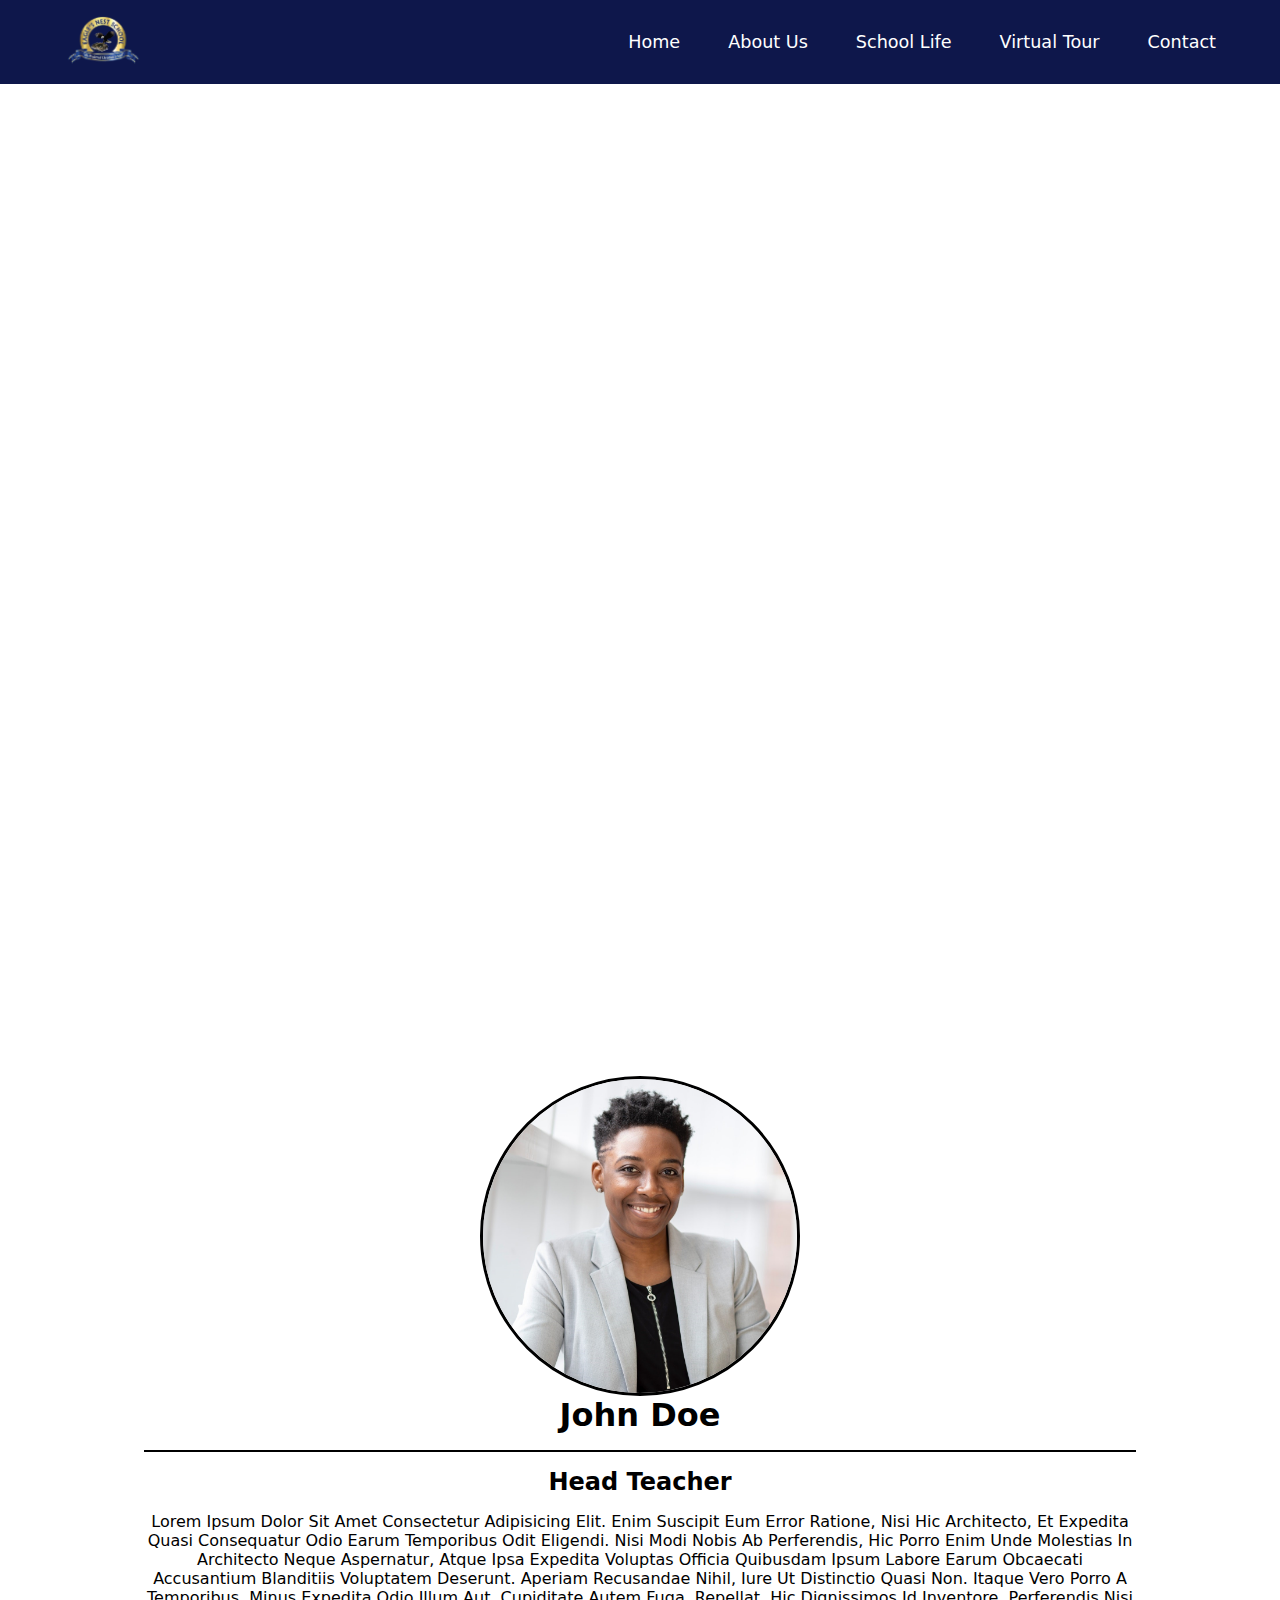
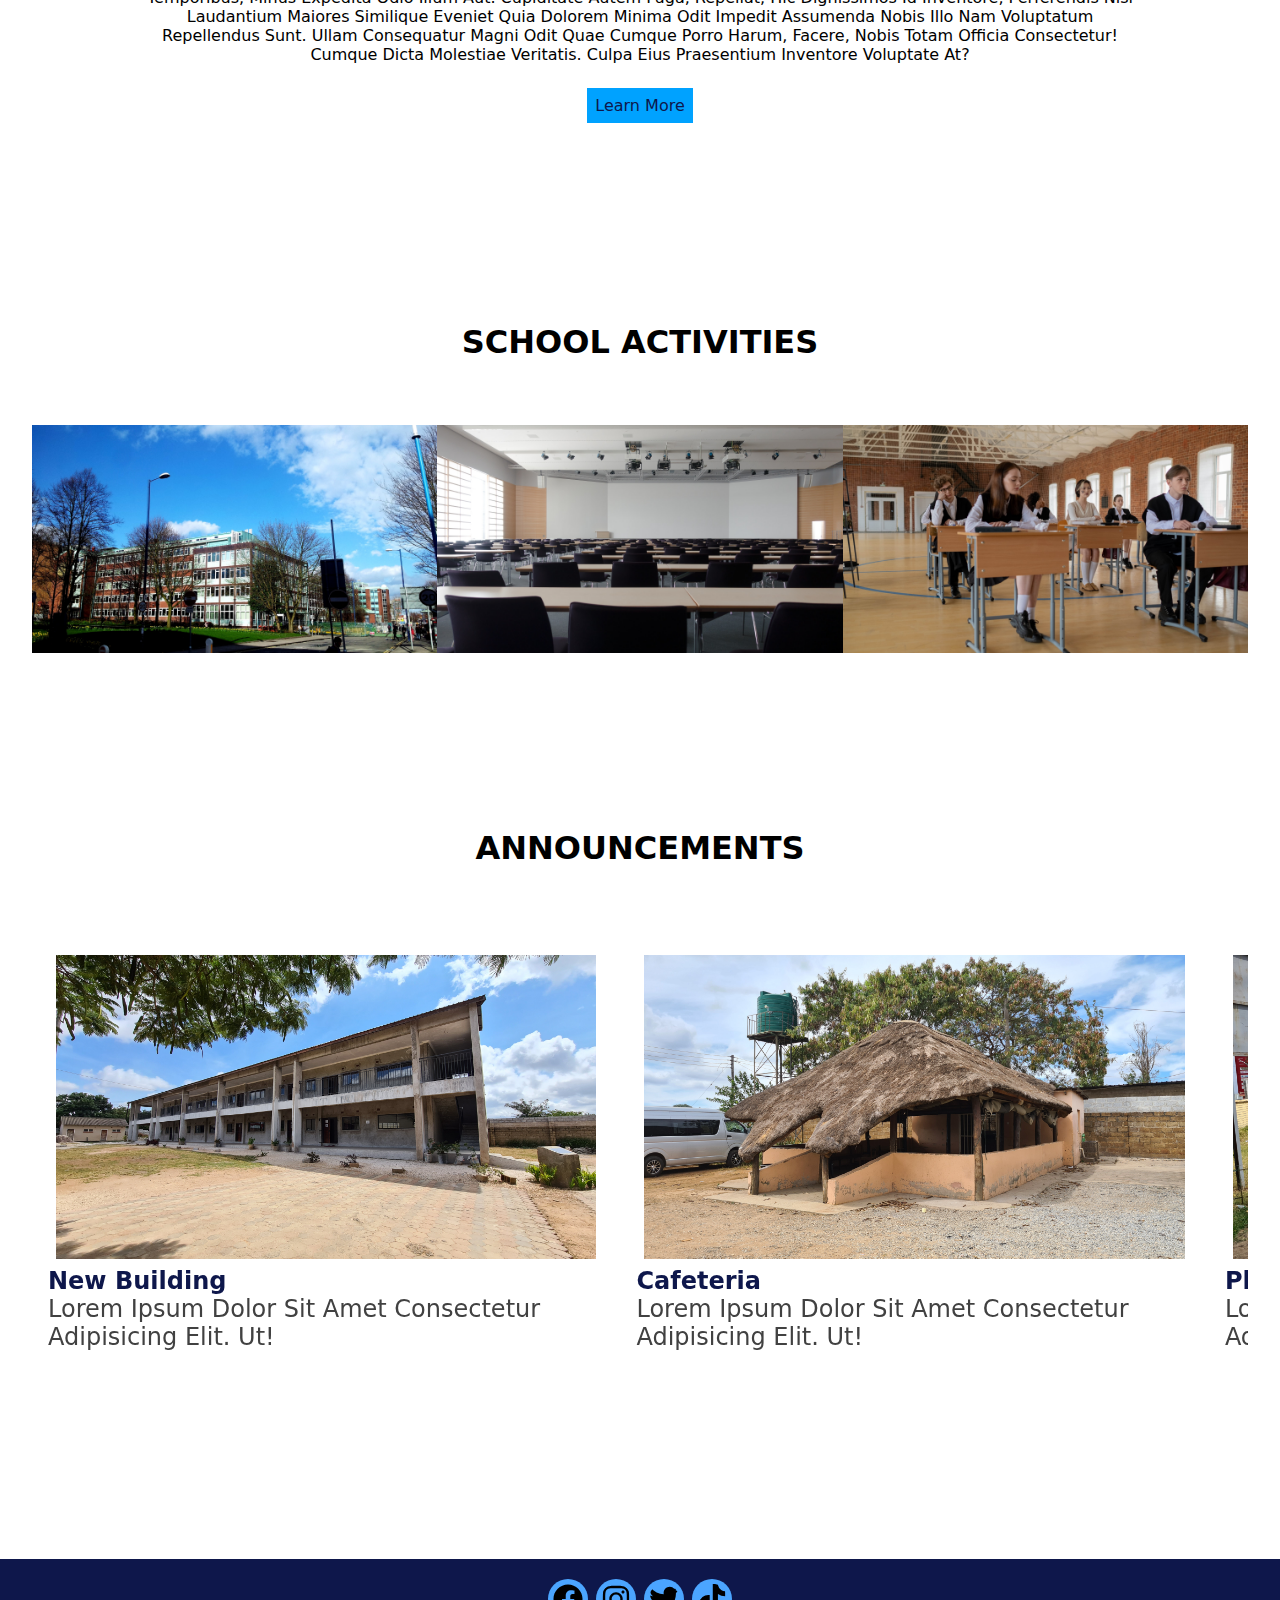
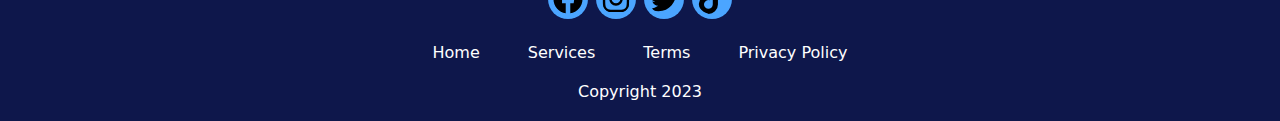
<file: index.html>
<!DOCTYPE html>
<html lang="en">
<head>
    <meta charset="UTF-8">
    <meta name="viewport" content="width=device-width, initial-scale=1.0">
    <link rel="stylesheet" href="style.css">
    <script src="script.js" defer></script>
    <title>Document</title>
</head>
<body>

    <header>
            <nav>
            <div class="logo"><a href="index.html"><img src="images/Eagles_Nest-Logo.png"></a></div>

            <!-- code used to create hamburger menu -->
            <div class="hamburger">
                <div class="line"></div>
                <div class="line"></div>
                <div class="line"></div>
            </div>

            <div class="nav-links">
                <ul>
                    <li><a href="index.html" class="link active">Home</a></li>
                    <li><a href="about.html" class="link">About Us</a></li>

                    <div class="dropdown" data-dropdown>
                        <button class="link" data-dropdown-button>School Life</button>
                        <div class="dropdown-menu">
                            <a href="schoollife.html">Grades</a>
                            <a href="schoollife.html">Clubs</a>
                            <a href="schoollife.html">Events</a>
                        </div>
                    </div>

                    <li><a href="virtualtour_page.html" class="link">Virtual Tour</a></li>


                    <li><a href="contact.html" class="link">Contact</a></li>

                    <!-- <li><a href="admin.html" class="link">Admin</a></li> -->
                </ul>
            </div>
            
            </nav>
    </header>

    <div class='slideshowcontainer'>
        <div class='outer'>
            <div class='details'>
            <h1>Eagles Nest School</h1>
                    <p>
                    Lorem ipsum dolor sit amet consectetur adipisicing elit. Voluptate, natus! </h4>

            </div>
        </div>
    </div>

            <!-- welcome section for headteacher -->
            <div class="welcome-section">
                <div class="welcome-remarks">
                    <img src="images/Headmaster.jpg" alt="">
                    <div class="welcome-details">
                        <h1>John Doe</h1>
                        <h2>Head Teacher</h2>
                        <p>Lorem ipsum dolor sit amet consectetur adipisicing elit. Enim suscipit eum error ratione, nisi hic architecto, et expedita quasi consequatur odio earum temporibus odit eligendi. Nisi modi nobis ab perferendis, hic porro enim unde molestias in architecto neque aspernatur, atque ipsa expedita voluptas officia quibusdam ipsum labore earum obcaecati accusantium blanditiis voluptatem deserunt. Aperiam recusandae nihil, iure ut distinctio quasi non. Itaque vero porro a temporibus, minus expedita odio illum aut. Cupiditate autem fuga, repellat, hic dignissimos id inventore, perferendis nisi laudantium maiores similique eveniet quia dolorem minima odit impedit assumenda nobis illo nam voluptatum repellendus sunt. Ullam consequatur magni odit quae cumque porro harum, facere, nobis totam officia consectetur! Cumque dicta molestiae veritatis. Culpa eius praesentium inventore voluptate at?</p>
                        <a href="about_page.php">Learn more</a>
                    </div>
                </div>
    
                <section class="intro">
                    <!-- <div class="introduction">
                        <h3>Who Are We?</h3>
                    </div> -->
                    <!-- <div class="headvideo">
                        <img src="images/old building.jpg">
                    </div> -->
                </section>
            </div>

            <div class="wrapper">
                <div class="announcements-head">
                    <h1>School Activities</h1>
                </div>
                <div class="wrapper-content">
                <div class="image">
                    <img src="images/1.jpg" alt="event.jpg">
                    <div class="desc">
                        <h1>Carrers Day</h1>
                        <p>Lorem ipsum dolor sit amet consectetur adipisicing elit. Nesciunt, quos.</p>
                    </div>
                </div>
            
                <div class="image">
                    <img src="images/2.jpg" alt="event.jpg">
                    <div class="desc">
                        <h1>Eagle-spellit</h1>
                        <p>Lorem ipsum dolor sit amet consectetur adipisicing elit. Nesciunt, quos.</p>
                    </div>
                </div>
            
                <div class="image">
                    <img src="images/3.jpg" alt="event.jpg">
                    <div class="desc">
                        <h1>Sports Day</h1>
                        <p>Lorem ipsum dolor sit amet consectetur adipisicing elit. Nesciunt, quos.</p>
                    </div>
                </div>
                </div>
            </div>


                    <!-- school announcemnts -->
<div class="announcements-body">

    <div class="announcements-head">
        <h1>Announcements</h1>
    </div>

    <div class="announcements">
        
                <form>
                     <!-- code to use to create layout of reviews -->
                        <img src="images/new building.jpg">
                        <div class="announcements-details">
                                <h4>New Building</h4>
                                <p>Lorem ipsum dolor sit amet consectetur adipisicing elit. Ut!</p>
                        </div>
                </form>
                <form>
                    <!-- code to use to create layout of reviews -->
                       <img src="images/Cafeteria.jpg">
                       <div class="announcements-details">
                               <h4>Cafeteria</h4>
                               <p>Lorem ipsum dolor sit amet consectetur adipisicing elit. Ut!</p>
                       </div>
               </form>
               <form>
                <!-- code to use to create layout of reviews -->
                   <img src="images/play ground.jpg">
                   <div class="announcements-details">
                           <h4>Play Ground</h4>
                           <p>Lorem ipsum dolor sit amet consectetur adipisicing elit. Ut!</p>
                   </div>
                </form>
                <form>
                    <!-- code to use to create layout of reviews -->
                       <img src="images/computer lab 2.jpg">
                       <div class="announcements-details">
                               <h4>Computer Lab</h4>
                               <p>Lorem ipsum dolor sit amet consectetur adipisicing elit. Ut!</p>
                       </div>
                    </form>
        
    </div>
</div>





         <!-- Code used for footer -->
         <footer class="footer">
            <div class="social">
                <a href="#"><img src="icons/facebook-brands.svg"></a>
                <a href="#"><img src="icons/instagram-brands.svg"></a>
                <a href="#"><img src="icons/twitter-brands.svg"></a>
                <a href="#"><img src="icons/tiktok-brands.svg"></a>
            </div>

            <ul class="list">
                <li><a href="#">Home</a></li>
                <li><a href="#">Services</a></li>
                <li><a href="#">Terms</a></li>
                <li><a href="#">Privacy Policy</a></li>
            </ul>
            <p>copyright 2023</p>

            <div class="admin">
                <!-- <a href="adminlogin.php">Administration</a> -->
            </div>
        </footer>
</body>
</html>
</file>
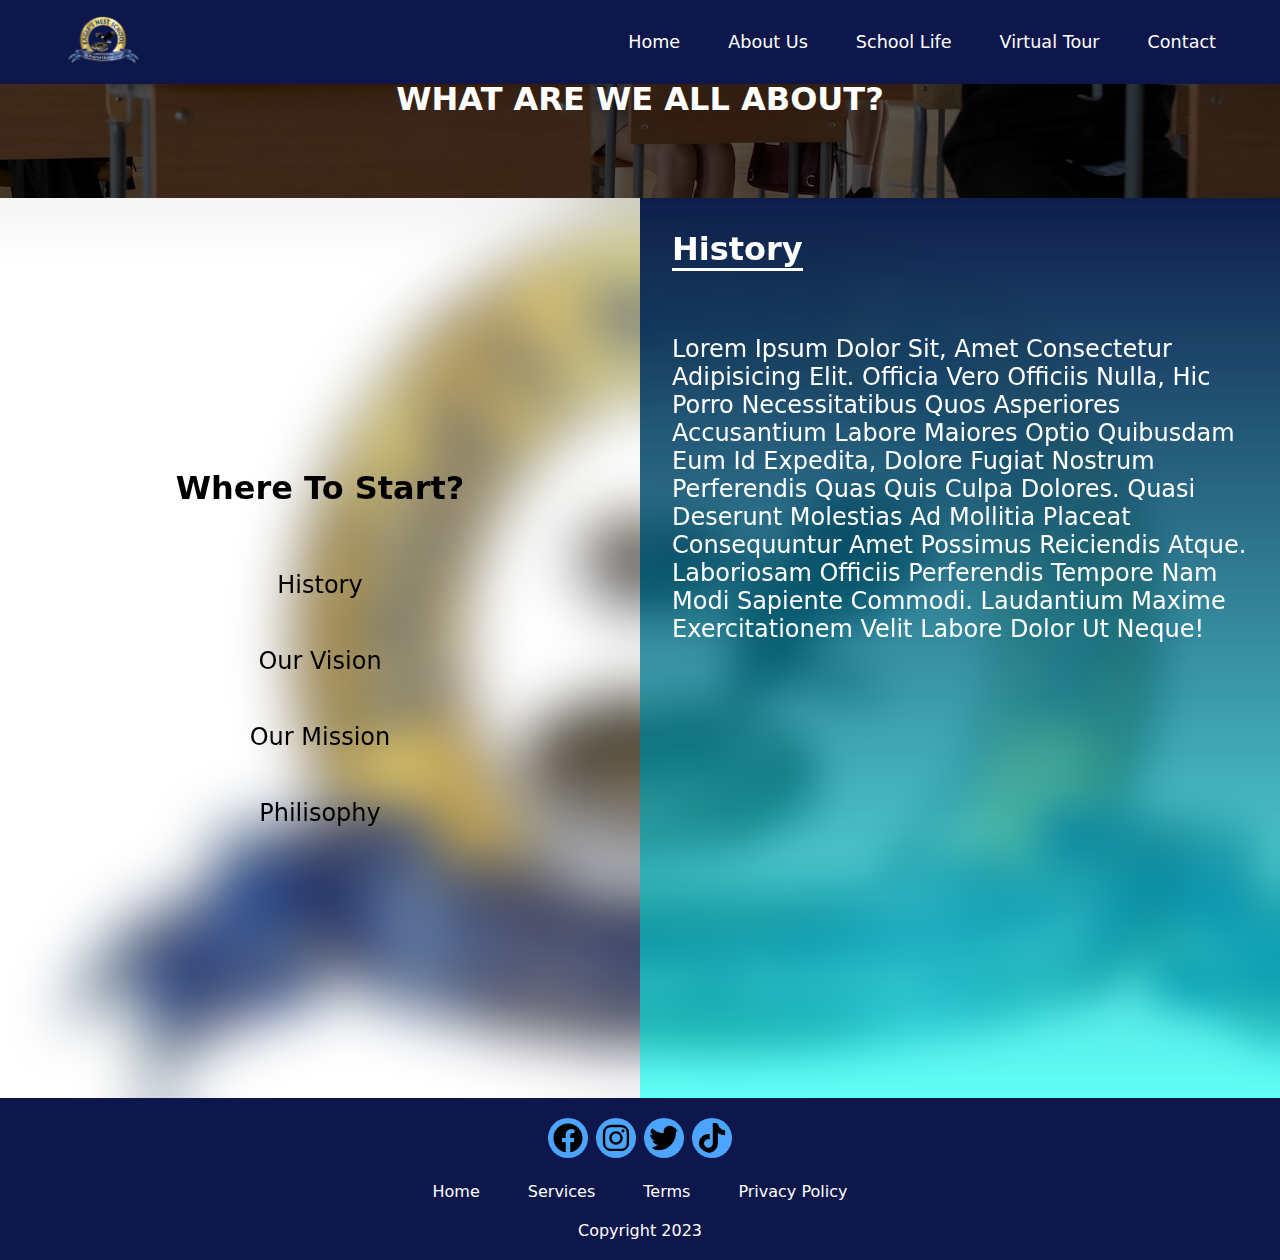
<file: about.html>
<!DOCTYPE html>
<html lang="en">
<head>
    <meta charset="UTF-8">
    <meta name="viewport" content="width=device-width, initial-scale=1.0">
    <link rel="stylesheet" href="style.css">
    <script src="script.js" defer></script>
    <title>Document</title>
</head>
<body>

    <header>
            <nav>
            <div class="logo"><a href="index.html"><img src="images/Eagles_Nest-Logo.png"></a></div>

            <!-- code used to create hamburger menu -->
            <div class="hamburger">
                <div class="line"></div>
                <div class="line"></div>
                <div class="line"></div>
            </div>

            <div class="nav-links">
                <ul>
                    <li><a href="index.html" class="link active">Home</a></li>
                    <li><a href="about.html" class="link">About Us</a></li>

                    <div class="dropdown" data-dropdown>
                        <button class="link" data-dropdown-button>School Life</button>
                        <div class="dropdown-menu">
                            <a href="schoollife.html">Grades</a>
                            <a href="schoollife.html">Clubs</a>
                            <a href="schoollife.html">Events</a>
                        </div>
                    </div>

                    <li><a href="virtualtour_page.html" class="link">Virtual Tour</a></li>


                    <li><a href="contact.html" class="link">Contact</a></li>

                    <!-- <li><a href="admin.html" class="link">Admin</a></li> -->
                </ul>
            </div>
            
            </nav>
    </header>


<!-- code used to create about us page -->
<div class="aboutus-section">
    
    <div class="top">
        <h1>WHAT ARE WE ALL ABOUT?</h1>
    </div>

    <div class="section-content">
        <div class="left">
            <div>
                <h2>Where to start?</h2>
                <ul>
                    <li><a href="about.html#section-1">History</a></li>
                    <li><a href="about.html#section-2">Our Vision</a></li>
                    <li><a href="about.html#section-3">Our Mission</a></li>
                    <li><a href="about.html#section-4">Philisophy</a></li>



                </ul>
            </div>
        </div>
        <main>
            <section id="section-1">
                <div>
                    <h2>History</h2>
                    <p>Lorem ipsum dolor sit, amet consectetur adipisicing elit. Officia vero officiis nulla, hic porro necessitatibus quos asperiores accusantium labore maiores optio quibusdam eum id expedita, dolore fugiat nostrum perferendis quas quis culpa dolores. Quasi deserunt molestias ad mollitia placeat consequuntur amet possimus reiciendis atque. Laboriosam officiis perferendis tempore nam modi sapiente commodi. Laudantium maxime exercitationem velit labore dolor ut neque!</p>
                </div>
            </section>
    
            <section id="section-2">
                <div>
                <h2>Our Vision</h2>
                    <p>Lorem ipsum dolor sit, amet consectetur adipisicing elit. Officia vero officiis nulla, hic porro necessitatibus quos asperiores accusantium labore maiores optio quibusdam eum id expedita, dolore fugiat nostrum perferendis quas quis culpa dolores. Quasi deserunt molestias ad mollitia placeat consequuntur amet possimus reiciendis atque. Laboriosam officiis perferendis tempore nam modi sapiente commodi. Laudantium maxime exercitationem velit labore dolor ut neque!</p>
                </div>
            </section>
    
            <section id="section-3">
                <div>
                <h2>Our Mission</h2>
                    <p>Lorem ipsum dolor sit, amet consectetur adipisicing elit. Officia vero officiis nulla, hic porro necessitatibus quos asperiores accusantium labore maiores optio quibusdam eum id expedita, dolore fugiat nostrum perferendis quas quis culpa dolores. Quasi deserunt molestias ad mollitia placeat consequuntur amet possimus reiciendis atque. Laboriosam officiis perferendis tempore nam modi sapiente commodi. Laudantium maxime exercitationem velit labore dolor ut neque!</p>
                </div>
            </section>
    
            <section id="section-4">
                <div>
                <h2>Philisophy</h2>
                    <p>Lorem ipsum dolor sit, amet consectetur adipisicing elit. Officia vero officiis nulla, hic porro necessitatibus quos asperiores accusantium labore maiores optio quibusdam eum id expedita, dolore fugiat nostrum perferendis quas quis culpa dolores. Quasi deserunt molestias ad mollitia placeat consequuntur amet possimus reiciendis atque. Laboriosam officiis perferendis tempore nam modi sapiente commodi. Laudantium maxime exercitationem velit labore dolor ut neque!</p>
                </div>
            </section>
        </main>
    </div>

    


</div>



    
         <!-- Code used for footer -->
         <footer class="footer">
            <div class="social">
                <a href="#"><img src="icons/facebook-brands.svg"></a>
                <a href="#"><img src="icons/instagram-brands.svg"></a>
                <a href="#"><img src="icons/twitter-brands.svg"></a>
                <a href="#"><img src="icons/tiktok-brands.svg"></a>
            </div>

            <ul class="list">
                <li><a href="#">Home</a></li>
                <li><a href="#">Services</a></li>
                <li><a href="#">Terms</a></li>
                <li><a href="#">Privacy Policy</a></li>
            </ul>
            <p>copyright 2023</p>

            <div class="admin">
                <!-- <a href="adminlogin.php">Administration</a> -->
            </div>
        </footer>
</body>
</html>
</file>
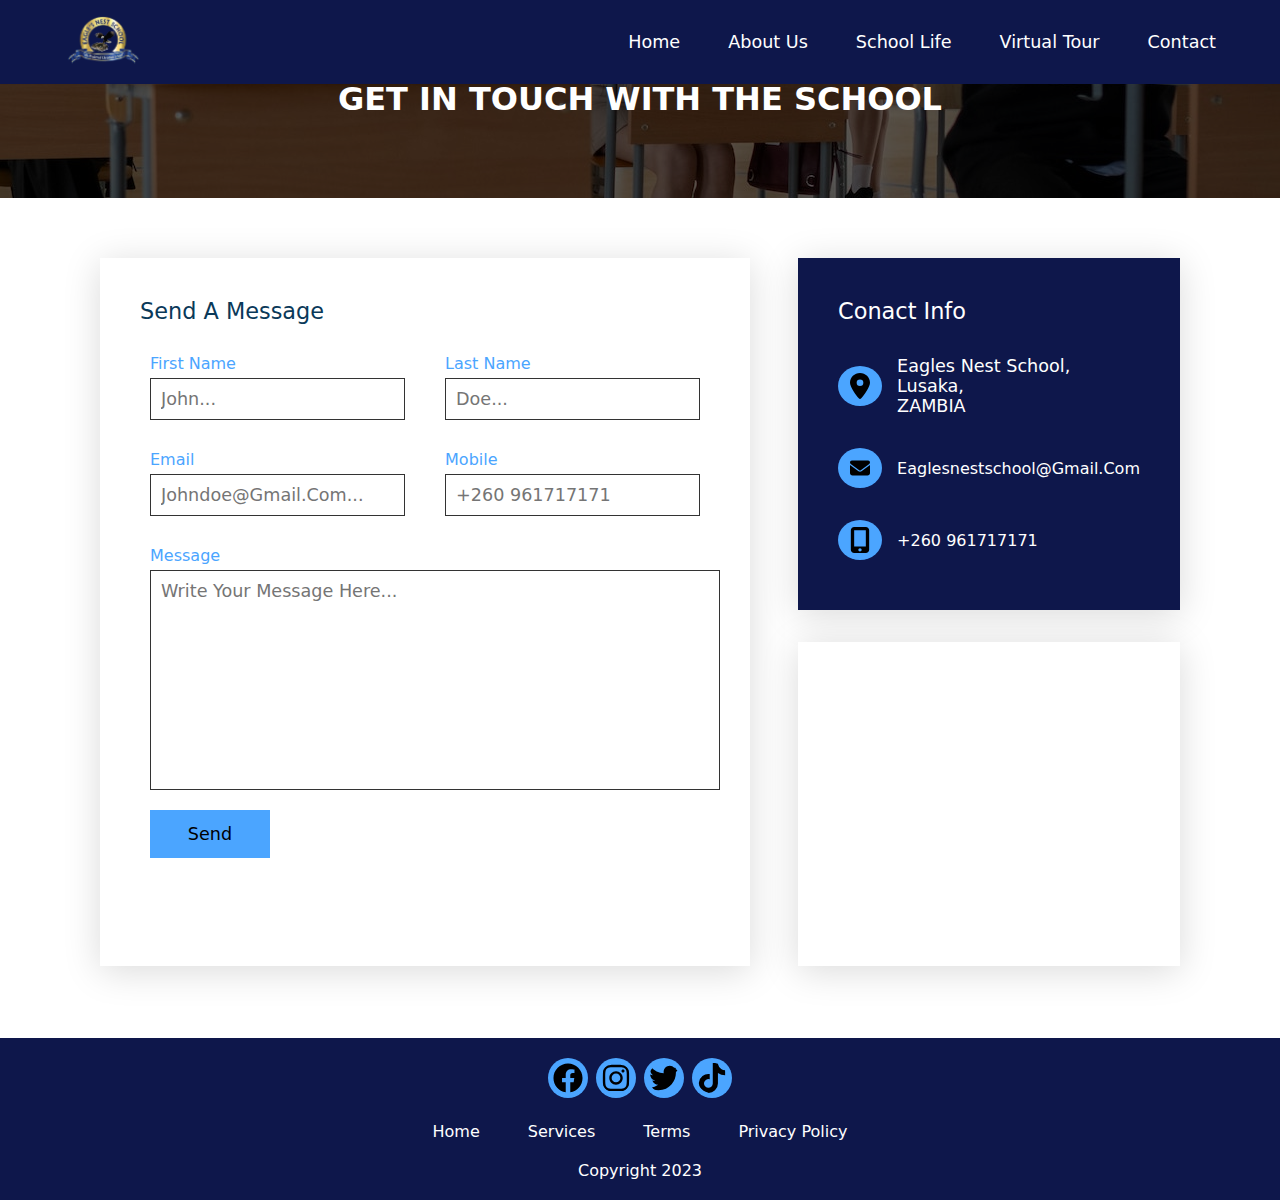
<file: contact.html>
<!DOCTYPE html>
<html lang="en">
<head>
    <meta charset="UTF-8">
    <meta name="viewport" content="width=device-width, initial-scale=1.0">
    <link rel="stylesheet" href="style.css">
    <script src="script.js" defer></script>
    <title>Document</title>
</head>
<body>

    <header>
            <nav>
            <div class="logo"><a href="index.html"><img src="images/Eagles_Nest-Logo.png"></a></div>

            <!-- code used to create hamburger menu -->
            <div class="hamburger">
                <div class="line"></div>
                <div class="line"></div>
                <div class="line"></div>
            </div>

            <div class="nav-links">
                <ul>
                    <li><a href="index.html" class="link active">Home</a></li>
                    <li><a href="about.html" class="link">About Us</a></li>

                    <div class="dropdown" data-dropdown>
                        <button class="link" data-dropdown-button>School Life</button>
                        <div class="dropdown-menu">
                            <a href="schoollife.html">Grades</a>
                            <a href="schoollife.html">Clubs</a>
                            <a href="schoollife.html">Events</a>
                        </div>
                    </div>

                    <li><a href="virtualtour_page.html" class="link">Virtual Tour</a></li>


                    <li><a href="contact.html" class="link">Contact</a></li>

                    <!-- <li><a href="admin.html" class="link">Admin</a></li> -->
                </ul>
            </div>
            
            </nav>
    </header>


    <div class="top">
        <h1>GET IN TOUCH WITH THE SCHOOL</h1>
    </div>

<!-- code used to create contact us from info and map -->
<div class="contact_us">
    <div class="box">

        <!-- form -->
        <div class="contact form">
            <h3>Send a Message</h3>
            <!-- to send actually send the message to an email, this email can be replaced with an email of choice -->
            <form >
                <div class="formBox">

                    <div class="row50">
                        <div class="inputBox">
                            <span>First name</span>
                            <input type="text" placeholder="John..." required>
                        </div>
                        <div class="inputBox">
                            <span>Last name</span>
                            <input type="text" placeholder="Doe..." required>
                        </div>
                    </div>

                    <div class="row50">
                        <div class="inputBox">
                            <span>Email</span>
                            <input type="text" placeholder="johndoe@gmail.com..." required>
                        </div>
                        <div class="inputBox">
                            <span>Mobile</span>
                            <input type="text" placeholder="+260 961717171" required>
                        </div>
                    </div>

                    <div class="row100">
                        <div class="inputBox">
                            <span>Message</span>
                            <textarea placeholder="Write your message here..." required></textarea>
                        </div>
                    </div>

                    <div class="row100">
                        <div class="inputBox">
                            <input type="submit" value="Send">
                        </div>
                    </div>


                </div>
            </form>
        </div>

        <div class="info_map">
            <!-- Info Box -->
            <div class="contact info">
                <h3>Conact info</h3>
                <div class="infoBox">
                    <div>
                        <span><img src="icons/location-dot-solid.svg" width="20px"></span>
                        <p>Eagles Nest School, Lusaka, <br> ZAMBIA</p>
                    </div>
    
                    <div>
                        <span><img src="icons/envelope-solid.svg" width="20px"></span>
                        <a href="mailto:loremipsum@gmail.com">eaglesnestschool@gmail.com</a>
                    </div>
    
                    <div>
                        <span><img src="icons/mobile-screen-button-solid.svg" width="20px"></span>
                        <a href="tel:+260 961717171">+260 961717171</a>
                    </div>
                    
    
                </div>
            </div>
            
    
            <!-- Map -->
            <div class="contact map">
                <iframe src="https://www.google.com/maps/embed?pb=!1m18!1m12!1m3!1d2719.3942740758134!2d28.312054760562617!3d-15.44111222478111!2m3!1f0!2f0!3f0!3m2!1i1024!2i768!4f13.1!3m3!1m2!1s0x19408df8ee586b0f%3A0x7ecfcfb248b0300b!2sEagles%20Nest%20School!5e0!3m2!1sen!2szm!4v1680016939645!5m2!1sen!2szm"style="border:0;" allowfullscreen="" loading="lazy" referrerpolicy="no-referrer-when-downgrade"></iframe>
            </div>
            </div>

    </div>
</div>


    
         <!-- Code used for footer -->
         <footer class="footer">
            <div class="social">
                <a href="#"><img src="icons/facebook-brands.svg"></a>
                <a href="#"><img src="icons/instagram-brands.svg"></a>
                <a href="#"><img src="icons/twitter-brands.svg"></a>
                <a href="#"><img src="icons/tiktok-brands.svg"></a>
            </div>

            <ul class="list">
                <li><a href="#">Home</a></li>
                <li><a href="#">Services</a></li>
                <li><a href="#">Terms</a></li>
                <li><a href="#">Privacy Policy</a></li>
            </ul>
            <p>copyright 2023</p>

            <div class="admin">
                <!-- <a href="adminlogin.php">Administration</a> -->
            </div>
        </footer>
</body>
</html>
</file>
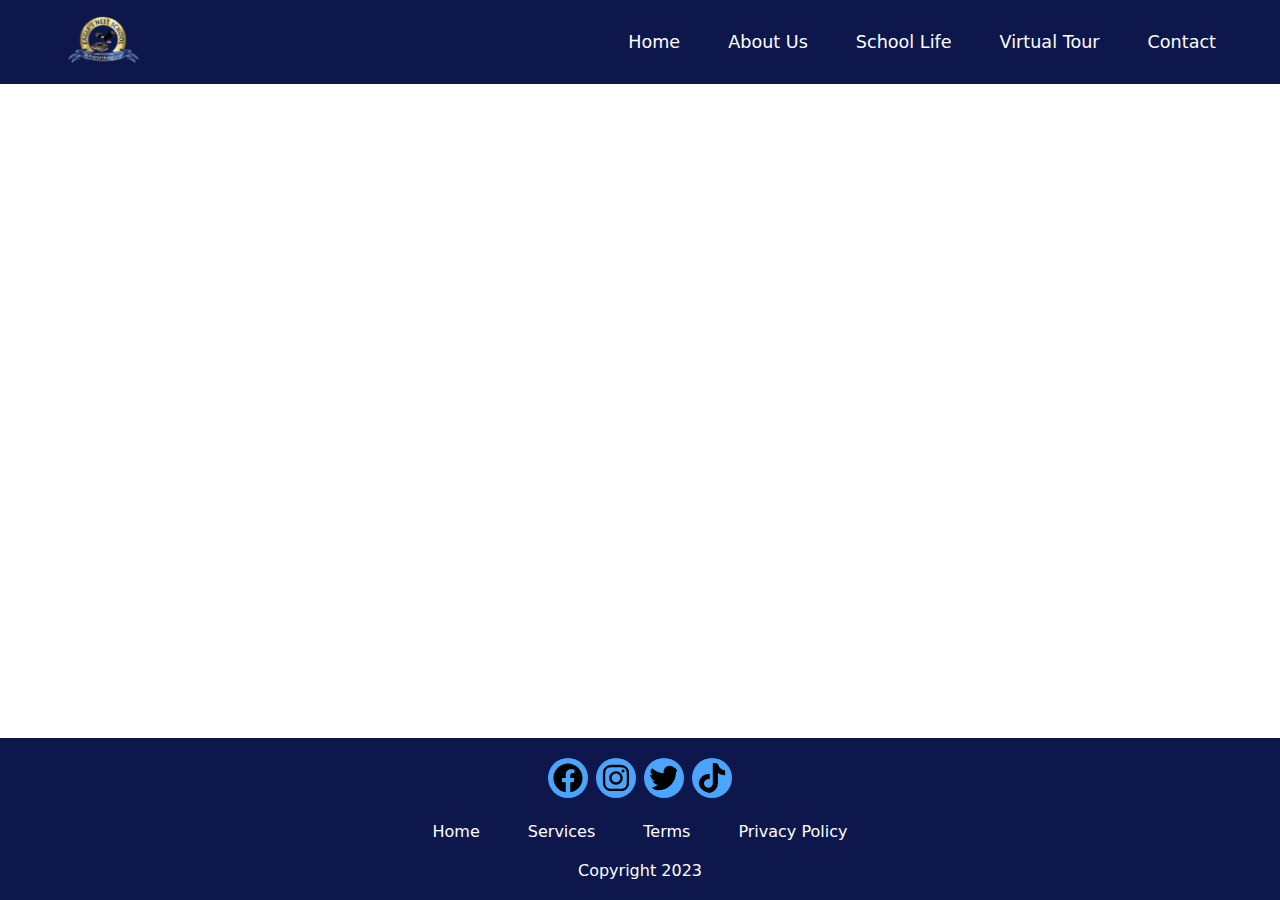
<file: schoollife.html>
<!DOCTYPE html>
<html lang="en">
<head>
    <meta charset="UTF-8">
    <meta name="viewport" content="width=device-width, initial-scale=1.0">
    <link rel="stylesheet" href="style.css">
    <script src="script.js" defer></script>
    <title>Document</title>
</head>
<body>

    <header>
            <nav>
            <div class="logo"><a href="index.html"><img src="images/Eagles_Nest-Logo.png"></a></div>

            <!-- code used to create hamburger menu -->
            <div class="hamburger">
                <div class="line"></div>
                <div class="line"></div>
                <div class="line"></div>
            </div>

            <div class="nav-links">
                <ul>
                    <li><a href="index.html" class="link active">Home</a></li>
                    <li><a href="about.html" class="link">About Us</a></li>

                    <div class="dropdown" data-dropdown>
                        <button class="link" data-dropdown-button>School Life</button>
                        <div class="dropdown-menu">
                            <a href="schoollife.html">Grades</a>
                            <a href="schoollife.html">Clubs</a>
                            <a href="schoollife.html">Events</a>
                        </div>
                    </div>

                    <li><a href="virtualtour_page.html" class="link">Virtual Tour</a></li>


                    <li><a href="contact.html" class="link">Contact</a></li>

                    <!-- <li><a href="admin.html" class="link">Admin</a></li> -->
                </ul>
            </div>
            
            </nav>
    </header>






    
    
         <!-- Code used for footer -->
         <footer class="footer">
            <div class="social">
                <a href="#"><img src="icons/facebook-brands.svg"></a>
                <a href="#"><img src="icons/instagram-brands.svg"></a>
                <a href="#"><img src="icons/twitter-brands.svg"></a>
                <a href="#"><img src="icons/tiktok-brands.svg"></a>
            </div>

            <ul class="list">
                <li><a href="#">Home</a></li>
                <li><a href="#">Services</a></li>
                <li><a href="#">Terms</a></li>
                <li><a href="#">Privacy Policy</a></li>
            </ul>
            <p>copyright 2023</p>

            <div class="admin">
                <!-- <a href="adminlogin.php">Administration</a> -->
            </div>
        </footer>
</body>
</html>
</file>
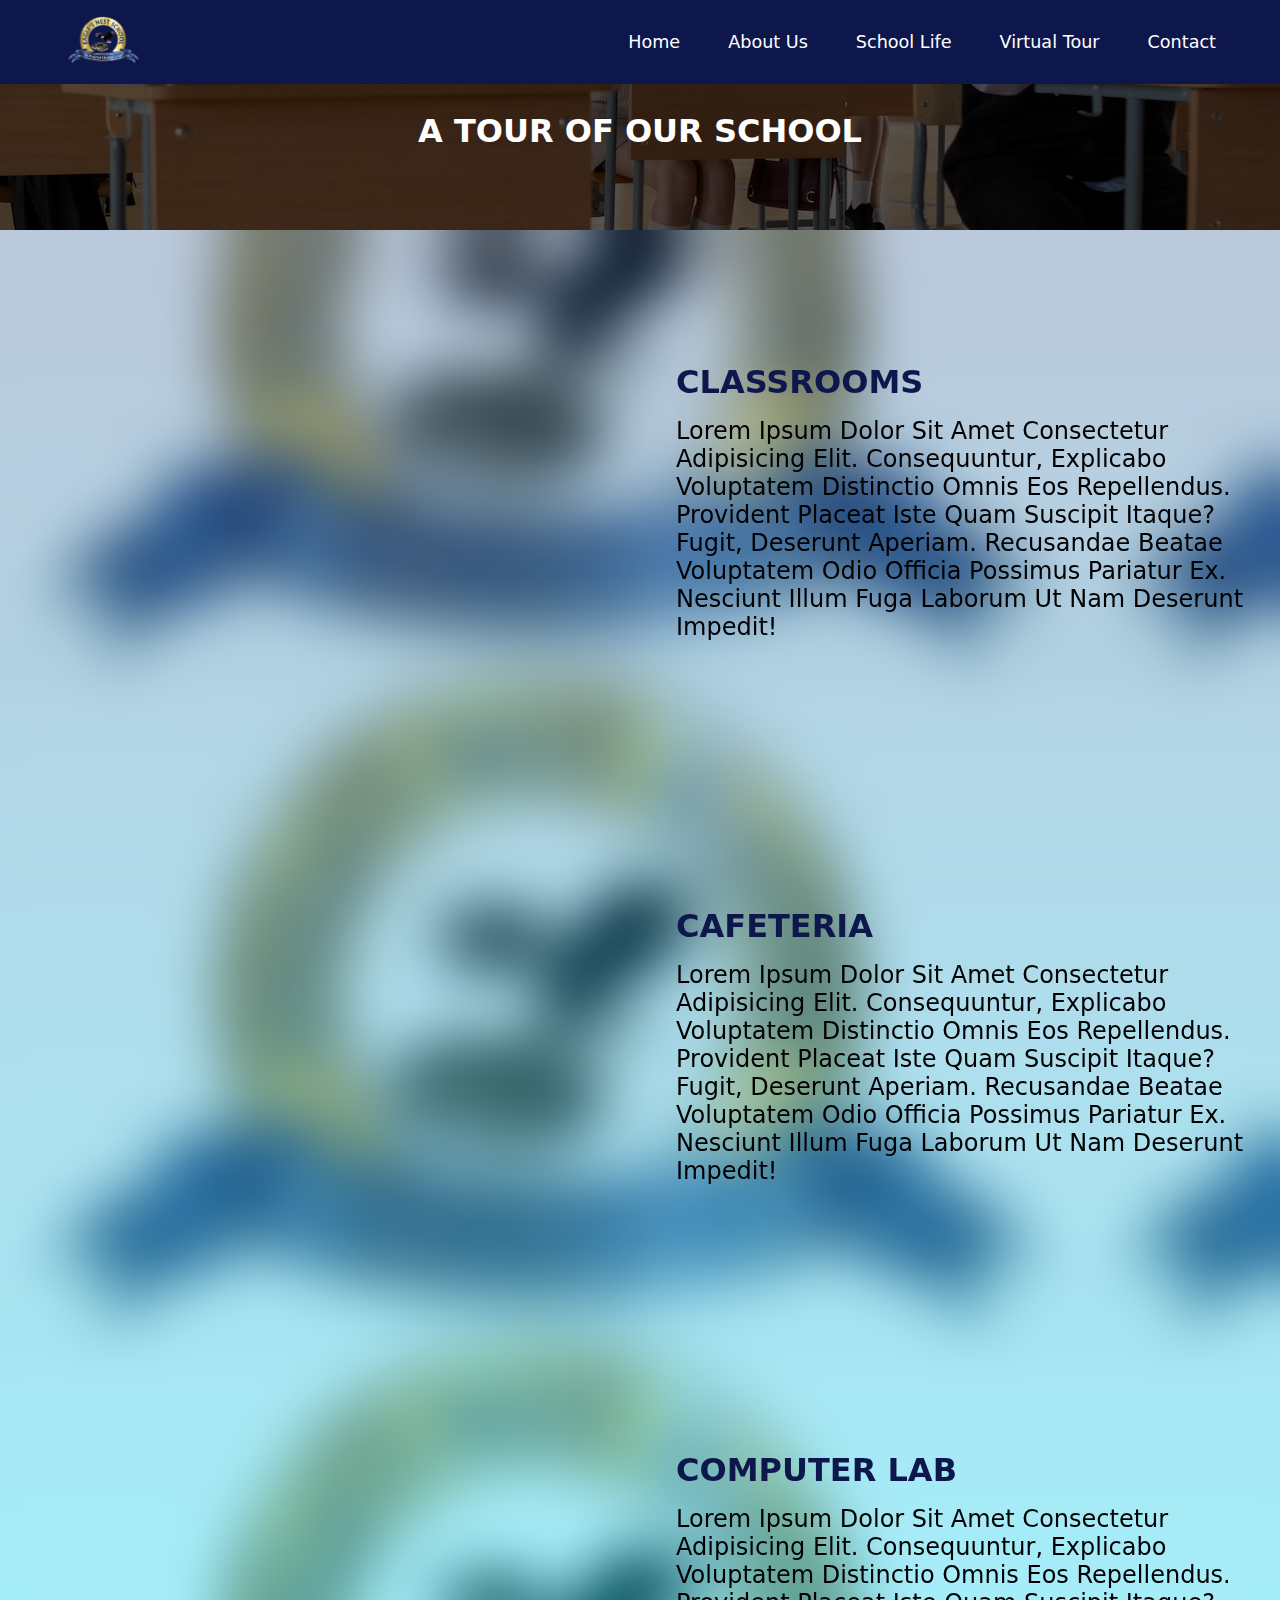
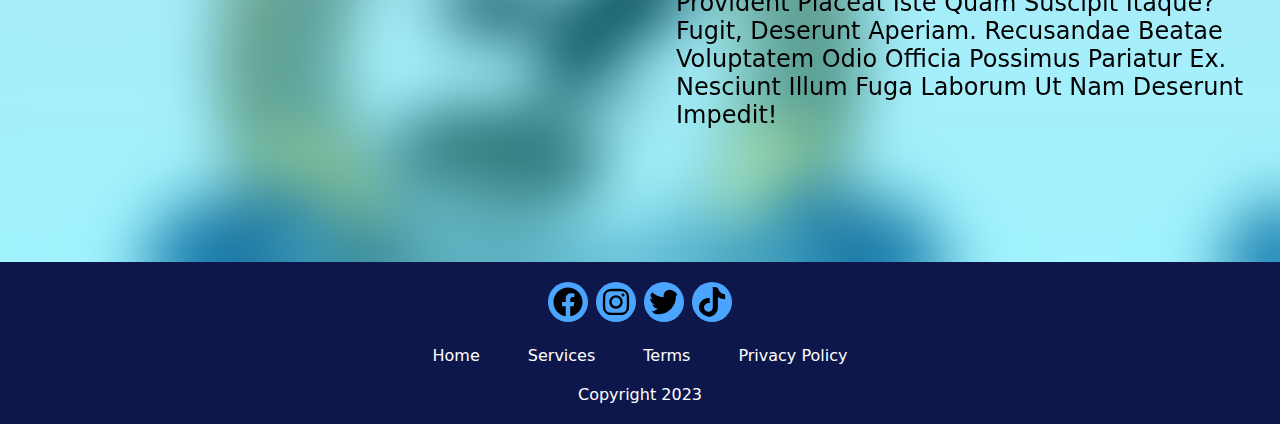
<file: virtualtour_page.html>
<!DOCTYPE html>
<html lang="en">
<head>
    <meta charset="UTF-8">
    <meta name="viewport" content="width=device-width, initial-scale=1.0">
    <link rel="stylesheet" href="style.css">
    <script src="script.js" defer></script>
    <title>Document</title>
</head>
<body>

    <header>
            <nav>
            <div class="logo"><a href="index.html"><img src="images/Eagles_Nest-Logo.png"></a></div>

            <!-- code used to create hamburger menu -->
            <div class="hamburger">
                <div class="line"></div>
                <div class="line"></div>
                <div class="line"></div>
            </div>

            <div class="nav-links">
                <ul>
                    <li><a href="index.html" class="link active">Home</a></li>
                    <li><a href="about.html" class="link">About Us</a></li>

                    <div class="dropdown" data-dropdown>
                        <button class="link" data-dropdown-button>School Life</button>
                        <div class="dropdown-menu">
                            <a href="schoollife.html">Grades</a>
                            <a href="schoollife.html">Clubs</a>
                            <a href="schoollife.html">Events</a>
                        </div>
                    </div>

                    <li><a href="virtualtour_page.html" class="link">Virtual Tour</a></li>


                    <li><a href="contact.html" class="link">Contact</a></li>

                    <!-- <li><a href="admin.html" class="link">Admin</a></li> -->
                </ul>
            </div>
            
            </nav>
    </header>


    <div class="school-areas">

        <div class="top">
            <h1>A Tour of our School</h1>
        </div>
    
        <div class="areas">
                    <!-- code to use to create layout of prodcuts -->
                    <form>
                        <!-- <img src="images/classroom 2.jpg" alt=""> -->
                        <iframe width="600px" height="350px" src="https://momento360.com/e/u/639f6053e42e47c385504804ad2cf0d9?utm_campaign=embed&utm_source=other&heading=0&pitch=0&field-of-view=75&size=medium&display-plan=true" frameborder="0"></iframe>
                            <div class="area-details">
    
                                <h3>Classrooms</h3>
    
                                <p>Lorem ipsum dolor sit amet consectetur adipisicing elit. Consequuntur, explicabo voluptatem distinctio omnis eos repellendus. Provident placeat iste quam suscipit itaque? Fugit, deserunt aperiam. Recusandae beatae voluptatem odio officia possimus pariatur ex. Nesciunt illum fuga laborum ut nam deserunt impedit!</p>
                            </div>
                    </form>
                    <form>
                        <iframe width="600px" height="350px" src="https://momento360.com/e/u/b7684e7989b94675809d57c065a1c582?utm_campaign=embed&utm_source=other&heading=0&pitch=0&field-of-view=75&size=medium&display-plan=true" frameborder="0"></iframe>
                        <!-- <img src="images/Cafeteria.jpg"> -->
                        <div class="area-details">

                            <h3>Cafeteria</h3>

                            <p>Lorem ipsum dolor sit amet consectetur adipisicing elit. Consequuntur, explicabo voluptatem distinctio omnis eos repellendus. Provident placeat iste quam suscipit itaque? Fugit, deserunt aperiam. Recusandae beatae voluptatem odio officia possimus pariatur ex. Nesciunt illum fuga laborum ut nam deserunt impedit!</p>
                        </div>
                </form>
                <form>
                    <iframe width="600px" height="350px" src="https://momento360.com/e/u/204bc08ebe36455f8fc61413eadfe0c5?utm_campaign=embed&utm_source=other&heading=0&pitch=0&field-of-view=75&size=medium&display-plan=true" frameborder="0"></iframe>
                    <!-- <img src="images/computer lab 2.jpg"> -->
                    <div class="area-details">

                        <h3>Computer Lab</h3>

                        <p>Lorem ipsum dolor sit amet consectetur adipisicing elit. Consequuntur, explicabo voluptatem distinctio omnis eos repellendus. Provident placeat iste quam suscipit itaque? Fugit, deserunt aperiam. Recusandae beatae voluptatem odio officia possimus pariatur ex. Nesciunt illum fuga laborum ut nam deserunt impedit!</p>
                    </div>
            </form>
        </div>
    </div>


    
         <!-- Code used for footer -->
         <footer class="footer">
            <div class="social">
                <a href="#"><img src="icons/facebook-brands.svg"></a>
                <a href="#"><img src="icons/instagram-brands.svg"></a>
                <a href="#"><img src="icons/twitter-brands.svg"></a>
                <a href="#"><img src="icons/tiktok-brands.svg"></a>
            </div>

            <ul class="list">
                <li><a href="#">Home</a></li>
                <li><a href="#">Services</a></li>
                <li><a href="#">Terms</a></li>
                <li><a href="#">Privacy Policy</a></li>
            </ul>
            <p>copyright 2023</p>

            <div class="admin">
                <!-- <a href="adminlogin.php">Administration</a> -->
            </div>
        </footer>
</body>
</html>
</file>
<file: style.css>
:root{
    --blue:#2980b9;
    --red:tomato;
    --orange:orange;
    --black:#333;
    --white:#fff;
    --bg-color:#eee;
    --box-shadow: 0 .5rem 1rem rgba(0, 0, 0, .1);
    --border: 1rem solid #999;
    --bg-dark:#0000003d;
   
}
*{
    margin: 0;
    padding: 0;
    outline: none;
    border: none;
    box-sizing: border-box;
    text-transform: capitalize;
    text-decoration: none;
    font-family: system-ui, -apple-system, BlinkMacSystemFont, 'Segoe UI', Roboto, Oxygen, Ubuntu, Cantarell, 'Open Sans', 'Helvetica Neue', sans-serif;
}
body{
    font-family: sans-serif;
    background-color: #ffffff;
    display: flex;
    flex-direction: column;
    min-height: 100vh;
}

/* code used to style the scrollbar for container-items*/
body::-webkit-scrollbar{
    width: .3rem;
}
body::-webkit-scrollbar-track{
    background: rgb(14, 23, 75);
    border-radius: 50px;
}
body::-webkit-scrollbar-thumb{
    background: rgb(75, 165, 255);
    border-radius: 50px;
}


/* styling for navbar ************************************************************************************************************************************************************************/
nav{
    background: rgb(14, 23, 75);
    display: flex;
    justify-content: space-between;
    align-items: center;
    padding: 1rem 4rem;
    z-index: 1;
    position: fixed;
    width: 100%;
}
.logo img{
    max-height: 3em;
}
.logo{
    max-height: 100%;
}

.hamburger{
    display: none;
}

ul{
    display: flex;
    list-style: none;
    gap: 3rem;
}
.nav-links .link{
    font-size: 1.10rem;
    text-decoration: none;
    color: rgb(255, 255, 255);
    transition: .5s;
    background: rgb(14, 23, 75);
    border: 0;
    cursor: pointer;
}

.dropdown.active > .link,
.link:hover{
    color: dodgerblue;
}

/* styling for navbar dropdown */
.dropdown{
    position: relative;
}
.dropdown-menu{
    position: absolute;
    left: 0;
    top: calc(100% + 1rem);
    background-color: rgb(14, 23, 75);
    color: black;
    padding: .75rem;
    border-radius: .25rem;
    box-shadow: 0 2px 15px 0 rgba(0, 0, 0, .15);
    opacity: 0;
    pointer-events: none;
    transform: translateY(-10px);
    transition: opacity 150ms ease-in-out, transform 150ms ease-in-out;
    z-index: 1;
}
.dropdown-menu a{
    color: rgb(255, 255, 255);
    text-decoration: none;
    line-height: 3em;
    transition: .2s;
}
.dropdown-menu a:hover{
    color: rgb(75, 165, 255);
}
.dropdown.active > .link + .dropdown-menu{
    opacity: 1;
    transform: translateY(0);
    pointer-events: auto;
}

/* to make navbar responsive */
@media (max-width: 1100px){
    /* styling for hamburger menu */
    .hamburger{
        display: block;
        cursor: pointer;
    }
    .hamburger .line{
        width: 30px;
        height: 3px;
        background: #ffffff;
        margin: 6px 0;
    }
    .nav-links{
        height: 0;
        position: absolute;
        top: 65px;
        left: 0;
        right: 0;
        /* width: 100vw; */
        background: rgb(14, 23, 75);
        transition: .5s;
        overflow: hidden;
        z-index: 1;
    }
    .nav-links.active{
        height: 500px;
    }
    .nav-links ul{
        flex-direction: column;
        width: fit-content;
        margin: 80px auto 0 auto;
        text-align: center;
        transition: .5s;
        opacity: 0;
    }
    .nav-links.active ul{
        opacity: 1;
    }
    .nav-links ul li a{
        margin-bottom: 12px;
    }
    .dropdown-menu{
        left: 6rem;
        top: 0;
        transform: translateX(-10px);
        background-color: rgb(20, 35, 117);
        padding: .5rem;
        
    }
    .dropdown-menu a{
        line-height: 1.7em;
    }
}


/* styling for home page************************************************************************************************************************************************************************************************************************************************************************************************************/
/* styling for the slideshow */
.slideshowcontainer{
    left: 0;
    top: 0;
    width: 100%;
    height: 100vh;
    animation: animate 16s ease-in-out infinite;
    background-size: cover;
}
.outer{
    left: 0;
    top: 0;
    width: 100%;
    height: 100vh;
    backdrop-filter: blur(7px);
}
.details{
    position: absolute;
    left: 50%;
    top: 50%;
    transform: translate(-50%, -50%);
    text-align: center;
    padding: 2rem;
    border-radius: 1.5rem;
}
.details h1{
    font-size: 6em;
    color: #fff;

}
.details p{
    color: rgb(255, 255, 255);
    font-size: 1.5em;
    padding-bottom: 3em;
}
.details h4{
    color: #ffffff;
    font-weight: 200;
    font-size: 1.3em;
    padding-bottom: .3em;
}
.details a{
    text-decoration: none;
    color: rgb(0, 0, 0);
    background-color: rgb(0, 255, 42);
    padding: 1em;
    width: 11em;
    border-radius: 5px;
}
.details a:hover{
    background-color: rgb(4, 44, 0);
    color: rgb(255, 255, 255);
    transition: .3s;
}
@keyframes animate{
    0%, 100%{
        background-image: url(images/1.jpg);
    }
    25%{
        background-image: url(images/2.jpg);
    }
    50%{
        background-image: url(images/3.jpg);
    }
    75%{
        background-image: url(images/4.jpg);
    }
}

/* styling for welcome section */
.welcome-section{
    display: flex;
    align-items: center;
    justify-content: space-around;
    background-color: white;
    margin-left: 2rem;
    margin-right: 2rem;
    margin-top: 10rem;
    margin-bottom: 10rem;
    padding: 2rem;
}
.welcome-remarks{
    display: flex;
    align-items: center;
    background-color: rgb(255, 255, 255);
    padding: 5rem;
    margin: 2rem;
    width: 100%;
}
.welcome-remarks img{
    width: 20rem;
    border-radius: 50%;
    margin-right: 2rem;
    border: 3px solid rgb(0, 0, 0);
}
.welcome-remarks h1{
    font-family:system-ui, -apple-system, BlinkMacSystemFont, 'Segoe UI', Roboto, Oxygen, Ubuntu, Cantarell, 'Open Sans', 'Helvetica Neue', sans-serif;
    color: rgb(0, 0, 0);
    border-bottom: 2px solid rgb(0, 0, 0);
    padding-bottom: 1rem;
}
.welcome-remarks h2{
    font-family:system-ui, -apple-system, BlinkMacSystemFont, 'Segoe UI', Roboto, Oxygen, Ubuntu, Cantarell, 'Open Sans', 'Helvetica Neue', sans-serif;
    padding-top: 1rem;
    padding-bottom: 1rem;
    color: rgb(0, 0, 0);
}
.welcome-remarks p{
    color: rgb(0, 0, 0);
    font-family:system-ui, -apple-system, BlinkMacSystemFont, 'Segoe UI', Roboto, Oxygen, Ubuntu, Cantarell, 'Open Sans', 'Helvetica Neue', sans-serif;
    padding-bottom: 2rem;
    
}
.welcome-remarks a{
    font-family:system-ui, -apple-system, BlinkMacSystemFont, 'Segoe UI', Roboto, Oxygen, Ubuntu, Cantarell, 'Open Sans', 'Helvetica Neue', sans-serif;
    color: rgb(14, 23, 75);
    background-color: rgb(0, 162, 255);
    padding: .5rem;
}
.welcome-remarks a:hover{
    color: rgb(14, 23, 75);
    background-color: rgb(137, 212, 255);
    transition: .3s;
}
/* styling for video */
.intro{
    display: flex;
    flex-direction: column;
    justify-content: center;
    align-items: center;
    /* margin-right: 2rem; */
}
.intro .headvideo img{
    box-shadow: 0 5px 10px rgba(0, 0, 0, .5);
    width: 40rem;
}
.introduction{
    padding-bottom: .5em;
}
.introduction h3{
    font-size: 2em;
    text-transform: uppercase;
    font-family: Arial, Helvetica, sans-serif;
    font-weight: 900;
    text-align: center;
}

/* intro responsiveness for smaller screens */
@media (max-width: 1550px){
    .welcome-section{
        flex-direction: column;
        margin: 2rem;
    }
    .welcome-remarks{
        display: flex;
        flex-direction: column;
        text-align: center;
    }
    .welcome-remarks img{
        margin-right: 0;
    }
    .intro{
        display: flex;
        flex-direction: column;
        gap: 2em;
    }
    .intro .headvideo img{
        width: 100%;
    }
}

@media (max-width: 960px){
    .welcome-remarks{
        padding: 1rem;
        width: 20rem;
    }
    .details h1{
        font-size: 4em;
    }
    .details p{
        font-size: 1em;
    }
    .welcome-remarks img{
        width: 10rem;
    }
    .intro .headvideo img{
        width: 20rem;
    }
}

/* styling for school activites section */
.wrapper{
    width: 100%;
    display: flex;
    flex-direction: column;
    justify-content: center;
    align-items: center;
    margin-bottom: 2rem;
    padding: 2rem;
}
.wrapper-content{
    display: flex;
}
.announcements-head h1{
    color: rgb(0, 0, 0);
    padding-bottom: 2rem;
}
.image{
    width: 100%;
    position: relative;
    cursor: pointer;
}
.image img{
    width: 100%;
    display: block;
    margin: auto;
}
.desc{
    width: 100%;
    height: 100%;
    top: 0;
    left: 0;
    position: absolute;
    background: rgb(0, 0, 0, 0.6);
    display: flex;
    justify-content: center;
    align-items: center;
    flex-direction: column;
    opacity: 0;
    transition: .6s;
}
.desc:hover{
    opacity: 1;
}
.desc h1{
    font-family: system-ui, -apple-system, BlinkMacSystemFont, 'Segoe UI', Roboto, Oxygen, Ubuntu, Cantarell, 'Open Sans', 'Helvetica Neue', sans-serif;
    font-size: 45px;
    color: #00b7ff;
    margin-bottom: 15px;
}
.desc p{
    font-size: 19px;
    font-family: system-ui, -apple-system, BlinkMacSystemFont, 'Segoe UI', Roboto, Oxygen, Ubuntu, Cantarell, 'Open Sans', 'Helvetica Neue', sans-serif;
    color: rgb(255, 255, 255);
    padding-left: 2rem; 
    padding-right: 2rem;
    padding-bottom: 2rem;
    text-align: center;
}
.desc > *{
    transform: translateY(25px);
    transition: transform 0.6s;
}
.desc:hover > *{
    transform: translateY(0px);
}
@media (max-width: 960px){
    .wrapper-content{
        display: flex;
        flex-direction: column;
    }
    .image{
        width: 20rem;
    }
    .desc h1{
        font-size: 20px;
    }
    .desc p{
        font-size: 19px;
        text-align: center;
    }
}

/* styling for announcemnts section */
.announcements-body{
    display: flex;
    flex-direction: column;
    align-items: center;
    justify-content: center;
    text-align: center;
    width: 100%;
    padding: 2rem;
    margin-bottom: 10rem;
    margin-top: 5rem;

}
.announcements-head h1{
    margin-bottom: 2rem;
    text-align: center;
    font-size: 2rem;
    text-transform: uppercase;
    color: rgb(0, 0, 0);
    font-family: system-ui, -apple-system, BlinkMacSystemFont, 'Segoe UI', Roboto, Oxygen, Ubuntu, Cantarell, 'Open Sans', 'Helvetica Neue', sans-serif;
    text-align: left;
}
.announcements{
    backdrop-filter: blur(30px);
    display: flex;
    overflow-x: scroll;
    /* width: 80rem; */
    width: 100%;
}
.announcements form{
    display: flex;
    flex-direction: column;
    padding: 1rem;
    justify-content: center;
    align-items: center;
}
.announcements form img{
    height: 20rem;
    padding: .5rem;
    object-fit: cover;
}
.announcements-details{
    display: flex;
    flex-direction: column;
    width: 100%;
}
.announcements-details h4{
    color: rgb(14, 23, 75);
    text-align: left;
    font-family: system-ui, -apple-system, BlinkMacSystemFont, 'Segoe UI', Roboto, Oxygen, Ubuntu, Cantarell, 'Open Sans', 'Helvetica Neue', sans-serif;
    font-size: 1.5em;
}
.announcements-details p{
    color: rgb(65, 65, 65);
    font-family: system-ui, -apple-system, BlinkMacSystemFont, 'Segoe UI', Roboto, Oxygen, Ubuntu, Cantarell, 'Open Sans', 'Helvetica Neue', sans-serif;
    text-align: left;
    font-size: 1.5em;
}
/* to make virtual tour page responsive */
@media (max-width:960px){
    .announcements form{
        display: flex;
        flex-direction: column;
        justify-content: center;
        align-items: center;
    }
    .announcements img{
        width: 20rem;
    }
    .announcements-details{
        display: flex;
        flex-direction: column;
        justify-content: center;
        align-items: center;
    }
    .announcements-details p{
        text-align: center;
    }
}

/* code used to style the scrollbar for container-items*/
.announcements::-webkit-scrollbar{
    height: .5rem;
}
.announcements::-webkit-scrollbar-track{
    background: rgb(14, 23, 75);
    border-radius: 50px;
}
.announcements::-webkit-scrollbar-thumb{
    background: rgb(75, 165, 255);
    border-radius: 50px;
}

/* styling for about us page*****************************************************************************************************************************************************************************************************************************************************************************************/
.top{
    text-align: center;
    padding: 5rem;
    background: linear-gradient(rgba(0, 0, 0, 0.6), rgba(0, 0, 0, 0.6)), url(images/3.jpg);
    background-position: 90em;
    
}
.top img{
    background-image: cover;
}
.top h1{
    font-weight: bold;
    color: white;
}

.section-content{
    display: flex;
    position: sticky;
    top: 0;
    background-image: url(images/Eagles\ Nest.jpg);
    background-size: cover;
    background-repeat: no-repeat;
    
}
.left{
    height: 100vh;
    width: 50%;
    display: flex;
    align-items: center;
    justify-content: center;
    padding: 2rem;
    backdrop-filter: blur(30px);
    /* background: #ffffff; */
    
}
.left > div ul{
    display: flex;
    flex-direction: column;
    align-items: center;
}
.left > div h2{
    font-size: 2em;
    padding-bottom: 2em;
    font-weight: 900;
}
.left > div ul li a{
    text-decoration: none;
    color: rgb(0, 0, 0);
    font-size: 1.5rem;
}
.left > div ul li a:hover{
    color: #18b7ff;
    transition: .3s;
}
main{
    height: 100vh;
    width: 50%;
    margin-left: 0;
    overflow-y: scroll;
    scroll-snap-type: y mandatory;
    background: linear-gradient(rgb(14, 30, 75), rgba(0, 255, 242, 0.623));
    backdrop-filter: blur(20px);
    
}

/* code used for styling the scroll bar */
main::-webkit-scrollbar{
    width: 0rem;
}


main > section {
    height: 100vh;
    display: flex;
    justify-content: center;
    scroll-snap-align: start;
    scroll-snap-stop: always;
    position: relative;
    z-index: -1;

}
main > section:nth-child(odd){
    background: linear-gradient(rgba(0, 255, 242, 0.623, rgb(14, 30, 75)));
}
main > section > div h2{
    font-size: 2em;
    margin: 2rem;
    font-weight: 900;
    color: white;
    border-bottom: 3px solid white;
    width: fit-content;
}
main > section > div p{
    text-decoration: none;
    color: rgb(255, 255, 255);
    font-size: 1.5rem;
    padding: 2rem;
}

/* to make about us page responsive */
@media (max-width:960px){
    .section-content{
        display: flex;
        flex-direction: column; 
        background-image: url(images/Eagles\ Nest.jpg);
        background-position: -60rem;
    }
    .left{
        width: 100%;
        position: static;
        
    }
    main{
        width: 100%;
    }
    main > section > div p{
        font-size: 1rem;
    }
}



/* Styling for the contact us Page*************************************************************************************************************************************************************************/
.contact_us{
    position: relative;
    padding: 40px 100px;
}
.contact_us .title{
    display: flex;
    justify-content: center;
    align-items: center;
    font-size: 2em;
}
.contact_us .title h2{
    font-weight: 500;
    font-weight: bold;
}
.form{
    margin-right: 1rem;
}
.info{
    margin-left: 2rem;
    margin-bottom: 2rem;
}
.map{
    margin-left: 2rem;
}
.contact{
    padding: 40px;
    background: #fff;
    box-shadow: 0 5px 35px rgba(0, 0, 0, .15);
}
.box{
    display: flex;
    justify-content: center;
    margin-top: 20px;
    margin-bottom: 2em;
}
.form{
    width: 100%;
}
.contact h3{
    color: #0a3959;
    font-weight: 500;
    font-size: 1.4em;
    margin-bottom: 10px;
}

/* form styling ************************************************/
.formBox{
    position: relative;
    width: 100%;
}
.formBox .row50{
    display: flex;
    gap: 20px;
}
.inputBox{
    display: flex;
    flex-direction: column;
    margin: 10px;
    width: 50%;
}
/* controls size of textarea and send button */
.formBox .row100 .inputBox{
    width: 100%;
}

/* styling for text in form */
.inputBox span{
    color: rgb(75, 165, 255);
    margin-top: 10px;
    margin-bottom: 5px;
    font-weight: 500;
}

/* styling for text in button */
.inputBox button{
    background-color: rgb(75, 165, 255);
    border: 0;
    width: 7rem;
    padding: 1em;
    cursor: pointer;
}
.inputBox button:hover{
    background-color: rgb(14, 23, 75);
    transition: 150ms ease-in-out;
}

/* styling for input in from */
.inputBox input{
    padding: 10px;
    font-size: 1.1em;
    outline: none;
    border: 1px solid #333;
}
/* styling for textarea */
.inputBox textarea{
    padding: 10px;
    font-size: 1.1em;
    outline: none;
    border: 1px solid #333;
    resize: none;
    min-height: 220px;
    margin-bottom: 10px;
}
/* styling for send button */
.inputBox input[type="submit"]{
    background-color: rgb(75, 165, 255);
    border: none;
    font-size: 1.1em;
    max-width: 120px;
    font-weight: 500;
    cursor: pointer;
    padding: 14px 15px;
}
.inputBox::placeholder{
    color: #999;
}

/* info styling ****************************************************/
.info{
    background: rgb(14, 23, 75);
}
.info h3{
    color: #fff;
}
.info .infoBox div{
    display: flex;
    align-items: center;
    margin-bottom: 10px;
    margin-top: 2em;
    
}
/* styling of the icons in contact info */
.info .infoBox div span{
    min-height: 10px;
    height: 40px;
    color: #fff;
    background: rgb(75, 165, 255);
    display: flex;
    justify-content: center;
    align-items: center;
    font-size: 1.5em;
    padding: .5em;
    border-radius: 50%;
    margin-right: 15px;
}
.info .infoBox div p{
    color: #fff;
    font-size: 1.1em;
}
.info .infoBox div a{
    color: #fff;
    text-decoration: none;
    font-size: 1em;
}
/* map styling ****************************************************/
.map{
    padding: 0;
}
.map iframe{
    width: 100%;
    height: 20em;
}

/* styling to make contact page responsive */
@media (max-width:1100px){
    .contact_us{
        padding: 20px;
    }
    .box{
        flex-direction: column;
        margin-left: 0;
    }
    .formBox .row50{
        display: flex;
        gap: 0;
        flex-direction: column;
    }
    .inputBox{
        width: 100%;
    }
    .contact{
        padding: 30px;
    }
    .form{
        margin-bottom: 2rem;
        margin-right: 0;
        width: auto;
    }
    .info{
        margin-bottom: 2rem;
        margin-left: 0;
    }
    .map{
        min-height: 300px;
        padding: 0;
        margin-left: 0;
    }
}

/* styling for the virtual tour page *********************************************************************************************************************************************************************************************************/
.school-areas{
    text-align: center;
    background: linear-gradient( rgba(0, 17, 92, 0.253), rgba(0, 225, 255, 0.37)), url(images/Eagles\ Nest.jpg);
}
.school-areas h1{
    color: rgb(255, 255, 255);
    padding-top: 2rem;
    text-transform: uppercase;
}
.areas{
    backdrop-filter: blur(30px);
}
.areas form{
    display: flex;
    padding: 2rem;
    justify-content: center;
    align-items: center;
}
/* .areas form img{
    height: 20rem;
    padding: .5rem;
    border-radius: 2rem;
    object-fit: cover;
} */
iframe{
    height: 30rem;
    padding: .5rem;
    border-radius: 2rem;
    width: 100%;
}
.area-details{
    display: flex;
    flex-direction: column;
    padding: 0;
    width: 100%;
}
.area-details h3{
    margin-left: 2rem;
    margin-bottom: 1rem;
    font-size: 2rem;
    color: rgb(14, 23, 75);
    text-align: left;
    text-transform: uppercase;
}
.area-details p{
    color: rgb(0, 0, 0);
    text-align: left;
    padding-left: 2rem;
    font-size: 1.5em;
}
/* to make virtual tour page responsive */
@media (max-width:1200px){
    .school-areas{
        background-position: -270rem;
    }
    .areas form{
        display: flex;
        flex-direction: column;
        justify-content: center;
        align-items: center;
    }
    iframe{
        height: 20rem;
    }
    .areas img{
        width: 100%;
    }
    .area-details{
        display: flex;
        flex-direction: column;
        text-align: center;
    }
    .area-details h3{
        margin-left: 0;
        text-align: center;
    }
    .area-details p{
        font-size: 1.1rem;
        padding-left: 0;
        text-align: center;
    }
}

/* code used for styling the footer*********************************************************************************************************************************************************************************************************************************************************************************************************************************************************************************************************************************************************************************************/
.footer{
    display: flex;
    flex-direction: column;
    background-color: rgb(14, 23, 75);
    margin-top: auto;
    z-index: 1111;
}
.footer .social{
    display: flex;
    justify-content: center;
    padding: 20px;
    gap: .5rem;
}
.footer .social img{
    width: 2.5rem;
    padding: .3em;
    min-height: 10px;
    height: 40px;
    color: #fff;
    background: rgb(75, 165, 255);
    border-radius: 50%;
}
.footer .social img:hover{
    background-color: rgb(255, 255, 255);
    transition: .5s;
} 
.footer .list{
    display: flex;
    justify-content: center;
}
.footer .list a{
    text-decoration: none;
    color: white;
}
.footer .list a:hover, .admin a:hover{
    color: rgb(75, 165, 255);
    transition: .2s;
}
.footer p{
    text-align: center;
    padding: 20px;
    color: white;
}
.footer .admin{
    padding: 0;
}
.footer .admin a{
    text-decoration: none;
    color: white;
}
.admin a:hover{
    color: rgb(75, 165, 255);
    transition: .2s;
}


/* footer responsiveness for smaller screens */
@media (max-width: 600px){
    .footer{
        padding: .5rem;
    }
    .footer .list{
        gap: 1rem;
    }
    .footer .social img{
        padding: .5rem;
    }
    
}
</file>
